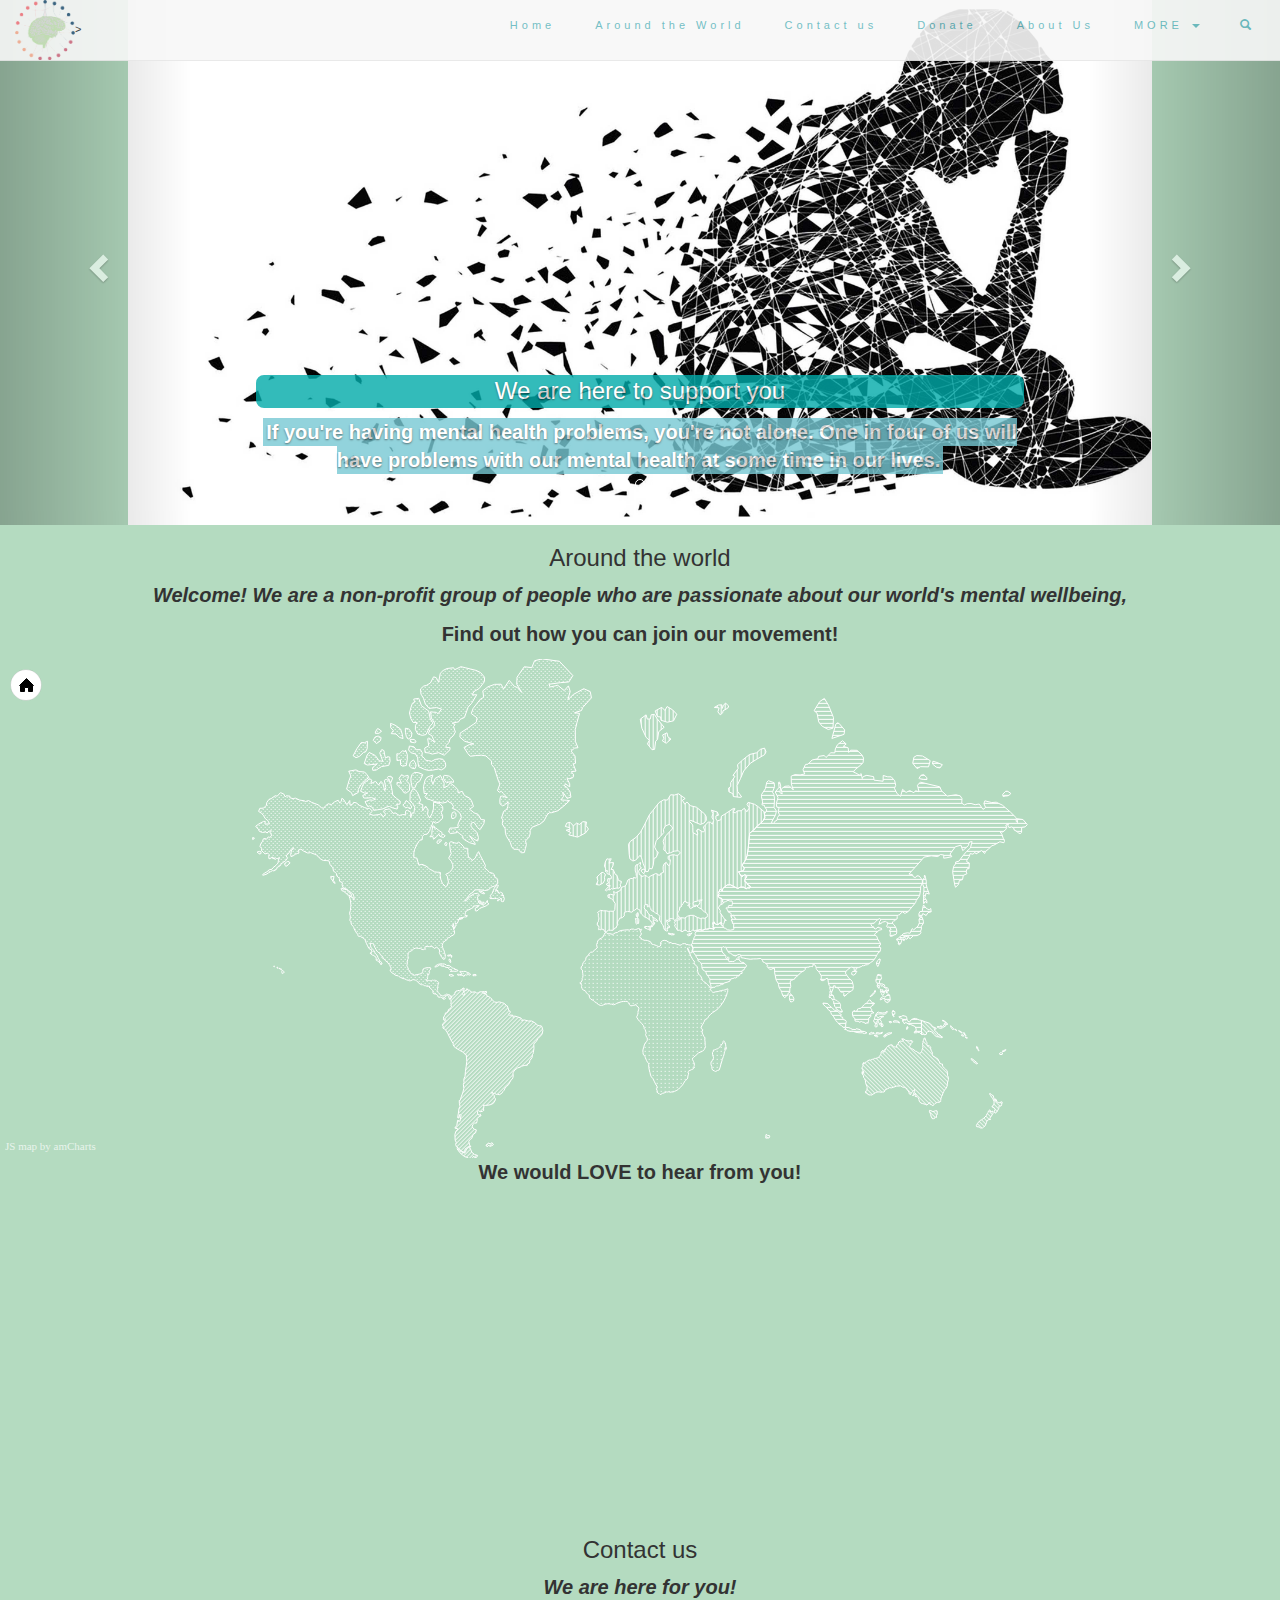
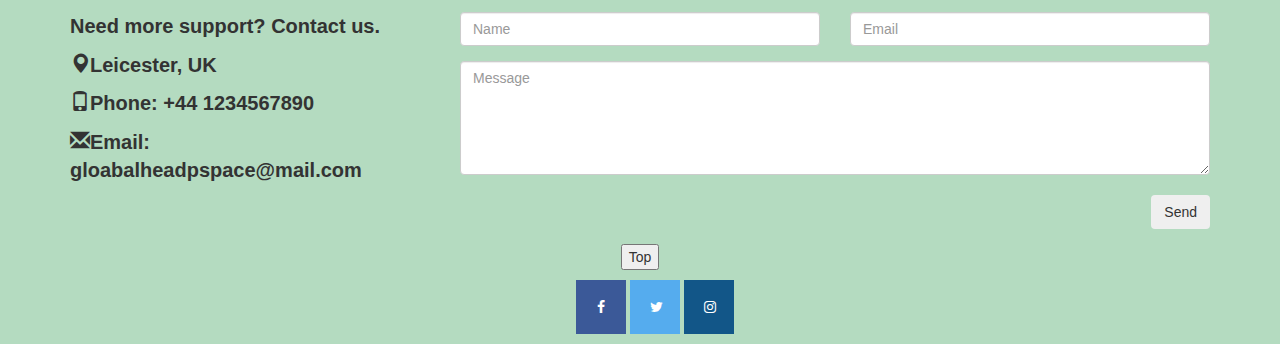
<file: index.html>
<!DOCTYPE html>
<html>
<head>
  <link href='css/bootstrap.min.css' rel='stylesheet'>
  <link href='css/custom.css' rel='stylesheet'>
  <link rel="stylesheet" href="http://maxcdn.bootstrapcdn.com/bootstrap/3.3.2/css/bootstrap.min.css">
  <link rel="stylesheet" href="ammap.css" type="text/css">
  <link rel="stylesheet" href="https://cdnjs.cloudflare.com/ajax/libs/font-awesome/4.7.0/css/font-awesome.min.css">
    <meta charset="utf-8">
      <meta name="viewport" content="width=device-width, initial-scale=1">
  <link rel="stylesheet" href="https://maxcdn.bootstrapcdn.com/bootstrap/3.3.7/css/bootstrap.min.css">
      <script src="//cdnjs.cloudflare.com/ajax/libs/jquery/2.1.3/jquery.min.js"></script>
      <script src="//maxcdn.bootstrapcdn.com/bootstrap/3.3.2/js/bootstrap.min.js"></script>
      <script src="https://ajax.googleapis.com/ajax/libs/jquery/1.12.4/jquery.min.js"></script>
      <script src="https://ajax.googleapis.com/ajax/libs/jquery/3.3.1/jquery.min.js"></script>
      <script src="https://maxcdn.bootstrapcdn.com/bootstrap/3.3.7/js/bootstrap.min.js"></script>
  <!-- make it mobile friendly -->
    <meta name="viewport" content="width=device-width, initial-scale=1">

</head>
<body>
  <div class="header">

  <nav class="navbar navbar-default navbar-fixed-top">
    <div class="container-fluid">
      <div class="navbar-header" id="navbar">
        <button type="button" class="navbar-toggle" data-toggle="collapse" data-target="#myNavbar">
          <span class="icon-bar"></span>
          <span class="icon-bar"></span>
          <span class="icon-bar"></span>
        </button>
<!-- logo  image -->
            <img src=Images/logo.png width="60" height="60">>

      </div>
      <div class="collapse navbar-collapse" id="myNavbar">
        <ul class="nav navbar-nav navbar-right">
          <li><a href="index.html">Home</a></li>
          <li><a href="#world">Around the World</a></li>
          <li><a href="#Contactus">Contact us</a></li>
          <li><a href="pages/donate.html">Donate</a></li>
          <li><a href="pages/about.html">About Us</a></li>
          <li class="dropdown">
        <a class="dropdown-toggle" data-toggle="dropdown" href="#">MORE
              <span class="caret"></span>
            </a>
            <ul class="dropdown-menu">
              <li><a href="#Merchandise">Merchandise</a></li>
              <li><a href="#Extras">Extras</a></li>
              <li><a href="#Media">Media</a></li>
            </ul>
          </li>
          <li><a href="#Search"><span class="glyphicon glyphicon-search"></span></a></li>
        </ul>
      </div>
     </div>
   </nav>

   <div id="myCarousel" class="carousel slide" data-ride="carousel">
          <!-- Indicators -->
          <ol class="carousel-indicators">
            <li data-target="#myCarousel" data-slide-to="0" class="active"></li>
            <li data-target="#myCarousel" data-slide-to="1"></li>
            <li data-target="#myCarousel" data-slide-to="2"></li>
          </ol>

          <!-- Wrapper for slides -->
          <div class="carousel-inner" role="listbox">
            <div class="item active">
              <img src='Images/Mental-health.jpg'>
              <div class="carousel-caption">
                <h3>We are here to support you</h3>

<p1>If you're having mental health problems, you're not alone.
  One in four of us will have problems with our mental health at some time in our lives.</p1>
              </div>
            </div>

            <div class="item">
              <img src='Images/notokay.jpg'>
              <div class="carousel-caption">
                <h3>Remember this.</h3>
                <p1>Believe it.</p1>
              </div>
            </div>

            <div class="item">
              <img src='Images/wellnesswellbeing.jpeg'>
              <div class="carousel-caption">
                <h3>Get Help.</h3>
                <p1>We all need a hand to hold on, a should to lean on sometimes.</p1>
              </div>
            </div>
          </div>
          <!-- Left and right controls -->
          <a class="left carousel-control" href="#myCarousel" role="button" data-slide="prev">
            <span class="glyphicon glyphicon-chevron-left" aria-hidden="true"></span>
            <span class="sr-only">Previous</span>
          </a>
          <a class="right carousel-control" href="#myCarousel" role="button" data-slide="next">
            <span class="glyphicon glyphicon-chevron-right" aria-hidden="true"></span>
            <span class="sr-only">Next</span>
          </a>
        </div>
          <div class="container text-center">
            <h3 id=world>Around the world</h3>
              <p><em>Welcome! We are a non-profit group of people who are passionate about our world's mental wellbeing,</em></p>
              <p>Find out how you can join our movement!</p>
          </div>
          <body>
            <!-- the background color of the main page-->
            <body style="background-color:#b4dbc0">
              <div id="mapdiv" style="width: 100%; height: 500px;"></div>
          </body>

<p align="middle">We would <strong>LOVE</strong> to hear from you!</p>
    <div class="container text-center">
<iframe id="youtubevid" width="560" height="315" src="https://www.youtube.com/embed/_y97VF5UJcc" frameborder="0" allow="autoplay; encrypted-media" allowfullscreen></iframe>
    </div>

    <!-- Container (Contact Section) -->
<div id="Contactus" class="container">
  <h3 class="text-center">Contact us</h3>
  <p class="text-center"><em>We are here for you!</em></p>

  <div class="row">
    <div class="col-md-4">
      <p>Need more support? Contact us.</p>
      <p><span class="glyphicon glyphicon-map-marker"></span>Leicester, UK</p>
      <p><span class="glyphicon glyphicon-phone"></span>Phone: +44 1234567890</p>
      <p><span class="glyphicon glyphicon-envelope"></span>Email: gloabalheadpspace@mail.com</p>
    </div>
    <div class="col-md-8">
      <div class="row">
        <div class="col-sm-6 form-group">
          <input class="form-control" id="name" name="name" placeholder="Name" type="text" required>
        </div>
        <div class="col-sm-6 form-group">
          <input class="form-control" id="email" name="email" placeholder="Email" type="email" required>
        </div>
      </div>
      <textarea class="form-control" id="comments" name="comments" placeholder="Message" rows="5"></textarea>
      <br>
      <div class="row">
        <div class="col-md-12 form-group">
          <button class="btn pull-right" type="submit">Send</button>
        </div>
      </div>
    </div>
  </div>
  <!-- Footer -->
<footer class="text-center">
  <button onclick="topFunction()" id="myBtn" title="Go to top">Top</button>

</footer>
<script>
// When the user scrolls down 20px from the top of the document, show the button
window.onscroll = function() {scrollFunction()};

function scrollFunction() {
    if (document.body.scrollTop > 20 || document.documentElement.scrollTop > 20) {
        document.getElementById("myBtn").style.display = "block";
    } else {
        document.getElementById("myBtn").style.display = "none";
    }
}

// When the user clicks on the button, scroll to the top of the document
function topFunction() {
    document.body.scrollTop = 0;
    document.documentElement.scrollTop = 0;
}
</script>

<script>
$(document).ready(function(){
  // Add smooth scrolling to all links in navbar + footer link
  $(".navbar a, footer a[href='#myPage']").on('click', function(event) {

  // Make sure this.hash has a value before overriding default behavior
  if (this.hash !== "") {

    // Prevent default anchor click behavior
    event.preventDefault();

    // Store hash
    var hash = this.hash;

    // Using jQuery's animate() method to add smooth page scroll
    // The optional number (900) specifies the number of milliseconds it takes to scroll to the specified area
    $('html, body').animate({
      scrollTop: $(hash).offset().top
    }, 900, function(){

      // Add hash (#) to URL when done scrolling (default click behavior)
      window.location.hash = hash;
      });
    } // End if
  });
})
</script>


<!-- Add font awesome icons -->
<p>
  <div class="container text-center">
   <a href="#" class="fa fa-facebook"></a>
   <a href="#" class="fa fa-twitter"></a>
   <a href="#" class="fa fa-instagram"></a>
  </div>
</p>
</div>

<script src="ammap.js" type="text/javascript"></script>
<script src="continentsLow.js" type="text/javascript"></script>
<script src="maps.js" type="text/javascript"></script>
</body>
</html>
</file>
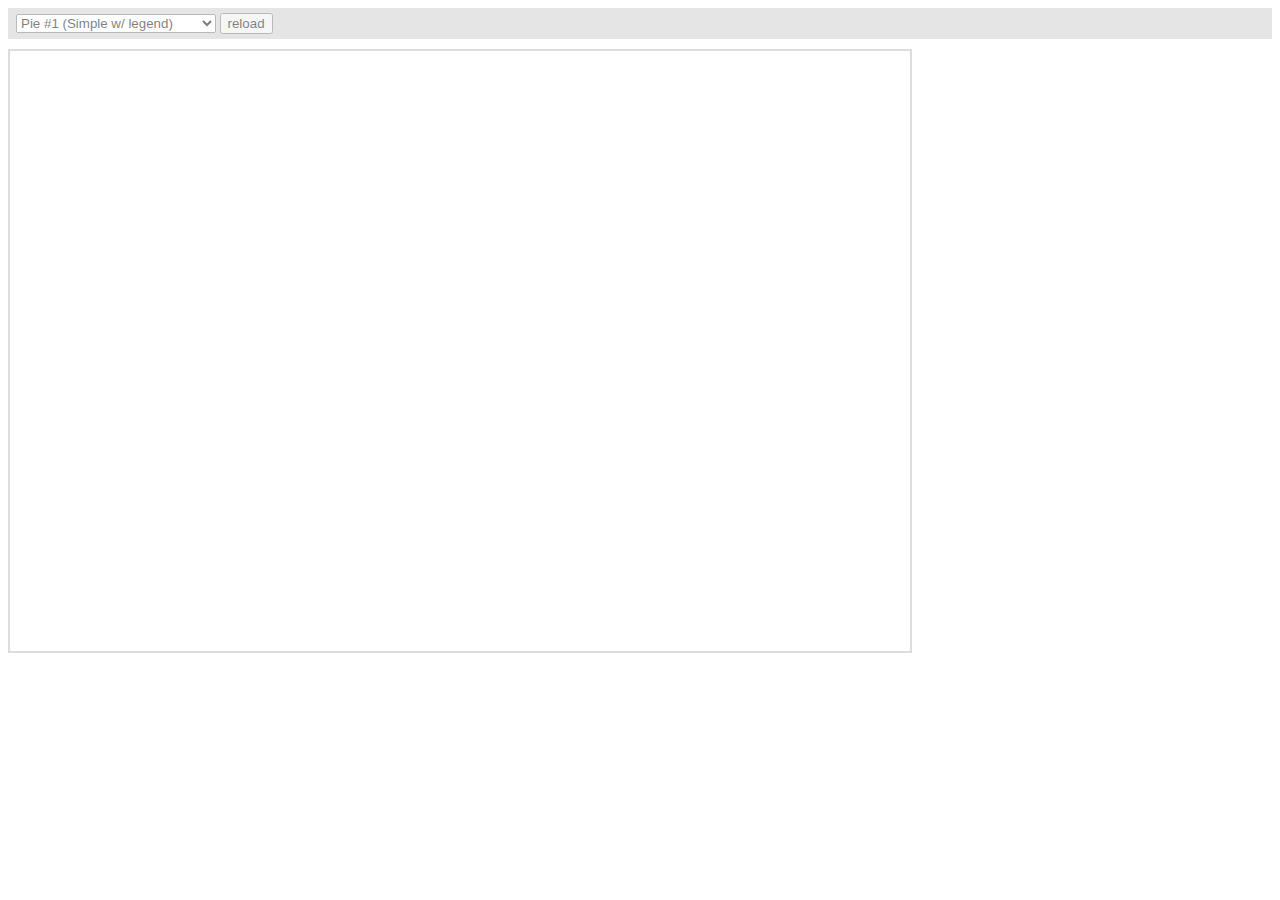
<file: plugins/export/examples/index.html>
<html>
    <head>
		<meta http-equiv="Content-Type" content="text/html; charset=utf-8">
		<meta name="viewport" content="width=device-width, initial-scale=1, maximum-scale=1">
		<meta http-equiv="X-UA-Compatible" content="IE=edge" />

		<script src="http://code.jquery.com/jquery-1.11.1.min.js"></script>

		<style type="text/css">
			iframe {
				width: 900px;
				height: 600px;
				padding: 0;
				border: 2px solid #ddd;
				overflow: hidden;
				position: relative;
			}
			#controls {
				background: #ccc;
				opacity: 0.5;
				padding: 5px 8px;
				font-size: 14px;
				font-weight: bold;
				font-family: Verdana;
				margin-bottom: 10px;
			}
		</style>

		<script type="text/javascript">
			function setType( type ) {
				$( '#iframe' ).attr( 'src', type );
			}

			function reload() {
				setType( $( '#type' ).val() + "?" + Number( new Date() ) );
			}
		</script>
	</head>
	<body>
		<div id="controls">
			<select id="type" onchange="setType(this.options[this.selectedIndex].value);">
				<option value="pie1.html" selected="selected">Pie #1 (Simple w/ legend)</option>
				<option value="pie2.html"/>Pie #2 (3D w/ legend)</option>
				<option value="pie3.html"/>Pie #3 (w/ ext. legend bottom)</option>
				<option value="pie4.html"/>Pie #4 Multiple instances</option>
				<option value="serial1.html">Serial #1 (Area)</option>
				<option value="serial2.html">Serial #2 (Bar &amp; Line)</option>
				<option value="serial3.html">Serial #3 (Line w/ zoom)</option>
				<option value="xy.html">XY</option>
				<option value="radar.html">Radar</option>
				<option value="gauge.html">Gauge</option>
				<option value="funnel.html">Funnel</option>
				<option value="stock.html">Stock</option>
				<option value="map.html">Map</option>
				<option value="gantt.html">Gantt</option>
				<option value="advanced.html">Advanced</option>
			</select>
			<input type="button" value="reload" onclick="reload();" />
		</div>

		<iframe id="iframe" src="pie1.html" frameborder="0"></iframe>
	</body>
</html>
</file>
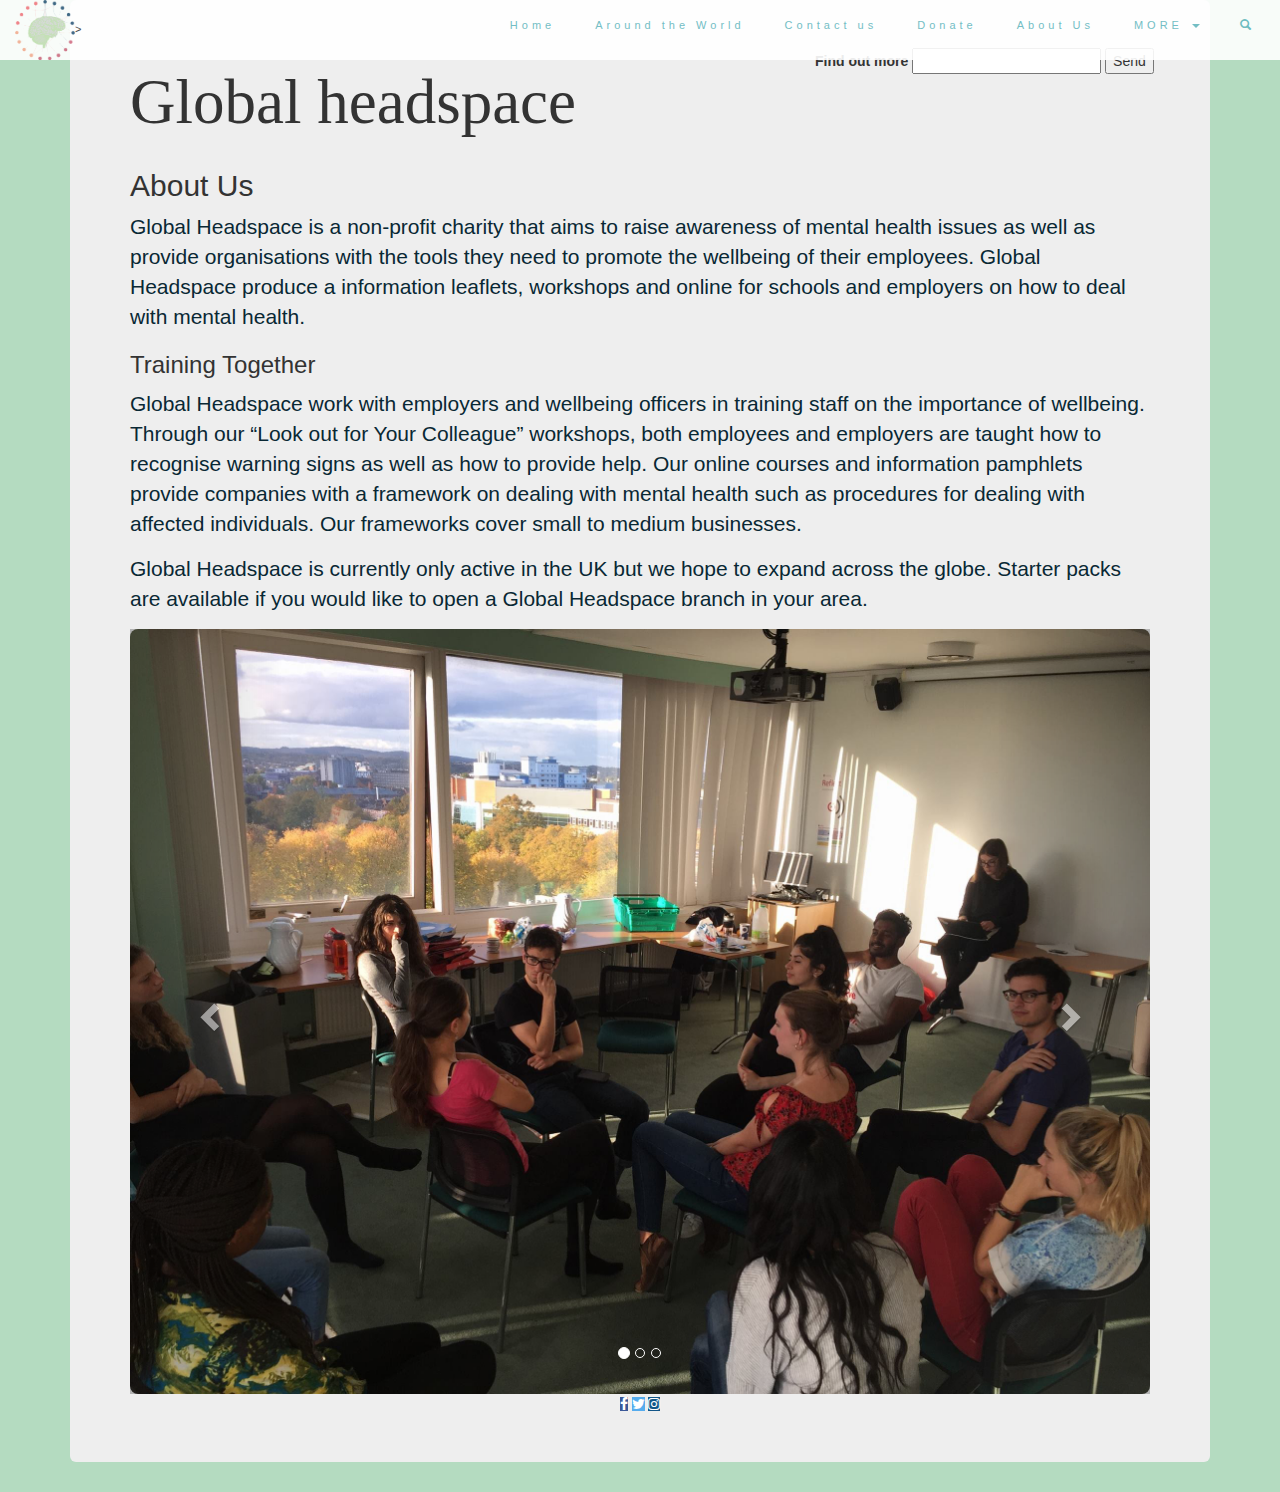
<file: pages/about.html>
<!DOCTYPE html>
<html>
<head>

    <link href='../css/bootstrap.min.css' rel='stylesheet'>
    <link href='../css/aboutpage.css' rel='stylesheet'>
    <link rel="stylesheet" href="https://cdnjs.cloudflare.com/ajax/libs/font-awesome/4.7.0/css/font-awesome.min.css">
    <meta name="viewport" content="width=device-width, initial-scale=1">
    <script src="https://ajax.googleapis.com/ajax/libs/jquery/3.3.1/jquery.min.js"></script>
 <script src="https://maxcdn.bootstrapcdn.com/bootstrap/3.3.7/js/bootstrap.min.js"></script>
    <style>
       ul.nav li{
           display: inline-block;
           padding-right: 10px;
       }
   </style>
  </head>

  <body>
    <div class="header">

    <nav class="navbar navbar-default navbar-fixed-top">
      <div class="container-fluid">
        <div class="navbar-header" id="navbar">
          <button type="button" class="navbar-toggle" data-toggle="collapse" data-target="#myNavbar">
            <span class="icon-bar"></span>
            <span class="icon-bar"></span>
            <span class="icon-bar"></span>
          </button>
  <!-- logo  image -->
              <img src=../Images/logo.png width="60" height="60">>

        </div>
        <div class="collapse navbar-collapse" id="myNavbar">
          <ul class="nav navbar-nav navbar-right">
            <li><a href="../index.html">Home</a></li>
            <li><a href="#Around the world">Around the World</a></li>
            <li><a href="#Contactus">Contact us</a></li>
            <li><a href="../pages/donate.html">Donate</a></li>
            <li><a href="./pages/about.html">About Us</a></li>
            <li class="dropdown">
          <a class="dropdown-toggle" data-toggle="dropdown" href="#">MORE
                <span class="caret"></span>
              </a>
              <ul class="dropdown-menu">
                <li><a href="#Merchandise">Merchandise</a></li>
                <li><a href="#Extras">Extras</a></li>
                <li><a href="#Media">Media</a></li>
              </ul>
            </li>
            <li><a href="#Search"><span class="glyphicon glyphicon-search"></span></a></li>
          </ul>
        </div>
       </div>
     </nav>
            <div class="container">
    <div class='jumbotron'>
        <div class="row">
          <div class="col-lg-8">

            <h1>Global headspace </h1>
          </div>
          <div class="col-lg-8">

          </div>
        <form role='form'>
          <label for="email">Find out more</label>
          <input type="text" name="email" >
          <button type="submit">Send</button>
          <div class="col-lg-8">

          </div>
        </form>
      </div>



  <h2> About Us</h2>
  <p>Global Headspace is a non-profit charity that aims to raise awareness of mental health issues as well as provide organisations with the tools they need to promote the wellbeing of their employees. Global Headspace produce a information leaflets, workshops and online for schools and employers on how to deal with mental health.</p>
  <h3> Training Together</h3>
  <p>Global Headspace work with employers and wellbeing officers in training staff on the importance of wellbeing. Through our “Look out for Your Colleague” workshops, both employees and employers are taught how to recognise warning signs as well as how to provide help. Our online courses and information pamphlets provide companies with a framework on dealing with mental health such as procedures for dealing with affected individuals. Our frameworks cover small to medium businesses. </p>
  <p>Global Headspace is currently only active in the UK but we hope to expand across the globe. Starter packs are available if you would like to open a Global Headspace branch in your area. </p>

  <div id="myCarousel" class="carousel slide" data-ride="carousel">
  <!-- Indicators -->
  <ol class="carousel-indicators">
    <li data-target="#myCarousel" data-slide-to="0" class="active"></li>
    <li data-target="#myCarousel" data-slide-to="1"></li>
    <li data-target="#myCarousel" data-slide-to="2"></li>
  </ol>

  <!-- Wrapper for slides -->
  <div class="carousel-inner">
    <div class="item active">
      <img src="../Images/TNT1.jpg" alt="Group session 1"style="width:100%;">
    </div>

    <div class="item">
      <img src="../Images/TNT2.jpg" alt="Group session 2"  style="width:100%;">
    </div>

    <div class="item">
      <img src="../Images/TNT3.jpg" alt="Group session 3"  style="width:100%;">
    </div>
  </div>

  <!-- Left and right controls -->
  <a class="left carousel-control" href="#myCarousel" data-slide="prev">
    <span class="glyphicon glyphicon-chevron-left"></span>
    <span class="sr-only">Previous</span>
  </a>
  <a class="right carousel-control" href="#myCarousel" data-slide="next">
    <span class="glyphicon glyphicon-chevron-right"></span>
    <span class="sr-only">Next</span>
  </a>
</div>
<div class="container text-center">
 <a href="#" class="fa fa-facebook"></a>
 <a href="#" class="fa fa-twitter"></a>
 <a href="#" class="fa fa-instagram"></a>
</div>
  </body>
  </html>
</file>
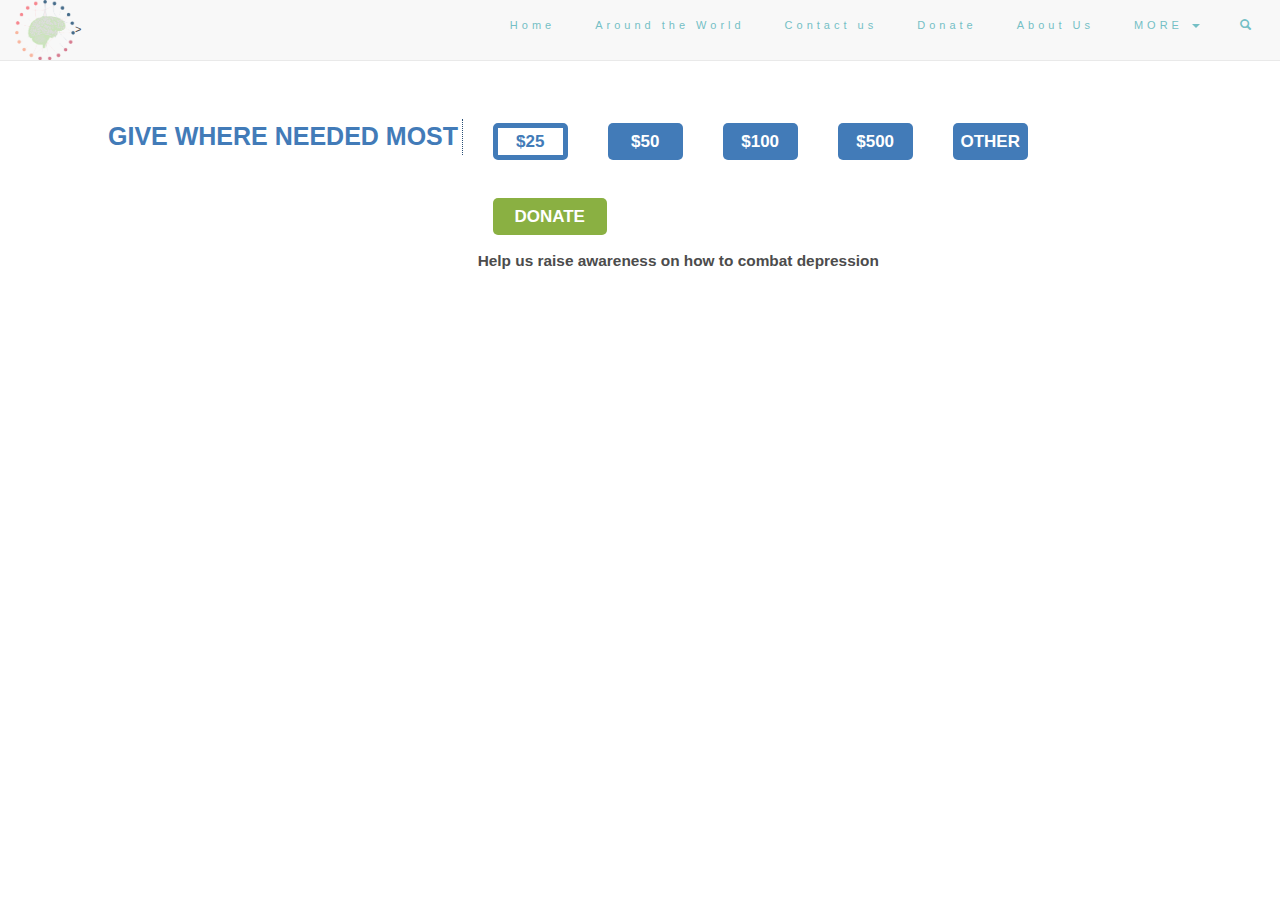
<file: pages/donate.html>
<!DOCTYPE html>
<html>


  <head>
  <link href='../css/bootstrap.min.css' rel='stylesheet'>
<link href='../css/donate.css' rel='stylesheet'>
<link rel="stylesheet" href="https://maxcdn.bootstrapcdn.com/bootstrap/3.3.2/css/bootstrap.min.css">

<link rel="stylesheet" href="https://cdnjs.cloudflare.com/ajax/libs/font-awesome/4.7.0/css/font-awesome.min.css">
<meta name="viewport" content="width=device-width, initial-scale=1">

</head>
    <meta name="viewport" content="width=device-width, initial-scale=1">
<body>
  <div class="header">

  <nav class="navbar navbar-default navbar-fixed-top">
    <div class="container-fluid">
      <div class="navbar-header" id="navbar">
        <button type="button" class="navbar-toggle" data-toggle="collapse" data-target="#myNavbar">
          <span class="icon-bar"></span>
          <span class="icon-bar"></span>
          <span class="icon-bar"></span>
        </button>
<!-- logo  image -->
            <img src=../Images/logo.png width="60" height="60">>

      </div>
      <div class="collapse navbar-collapse" id="myNavbar">
        <ul class="nav navbar-nav navbar-right">
          <li><a href="../index.html">Home</a></li>
          <li><a href="#world">Around the World</a></li>
          <li><a href="#Contactus">Contact us</a></li>
          <li><a href="../pages/donate.html">Donate</a></li>
          <li><a href="../pages/about.html">About Us</a></li>
          <li class="dropdown">
        <a class="dropdown-toggle" data-toggle="dropdown" href="#">MORE
              <span class="caret"></span>
            </a>
            <ul class="dropdown-menu">
              <li><a href="#Merchandise">Merchandise</a></li>
              <li><a href="#Extras">Extras</a></li>
              <li><a href="#Media">Media</a></li>
            </ul>
          </li>
          <li><a href="#Search"><span class="glyphicon glyphicon-search"></span></a></li>
        </ul>
      </div>
     </div>
   </nav>

<div class="container theme-background-white main-body">
  <div class="col-md-12">
    <div class="donate-bar">
      <div class="col-md-4 theme-blue">
        GIVE WHERE NEEDED MOST
      </div>
      <div class="col-md-8">
        <ul class="nav navbar-nav navbar-left donate-buttons" id="donate-buttons">
          <li><a href="#">
            <button class="btn-blue active" data-dollars='25' data-impact="Covers counseling services for one person">
              $25
            </button>
          </a></li>
          <li><a href="#">
            <button class="btn-blue" data-dollars='50' data-impact="Covers counseling services for two people">
              $50
            </button>
          </a></li>
          <li><a href="#">
            <button class="btn-blue" data-dollars='100' data-impact="Covers counseling services for four people">
              $100
            </button>
          </a></li>
          <li><a href="#">
            <button class="btn-blue" data-dollars='500' data-impact="Covers counseling services for twenty people">
              $500
            </button>
          </a></li>
          <li id="other"><a href="#">
            <button class="btn-blue-other" data-dollars='other' data-impact="Thank you!">
              OTHER
            </button>
          </a></li>
          <li id="other-input">
            <span>$</span>
           <input data-impact="That’s great. Thank you!">
          </li>
          <li><a href="#">
            <button class="btn-green" data-toggle="modal" data-target="#myModal">
              DONATE
            </button>
          </a></li>
          <li style="display: none;"><a href="#">
            LEARN MORE<i class="fa fa-chevron-right margin-left"></i>
          </a></li>
        </ul>
        <p class="impact">
          Help us raise awareness on how to combat depression
        </p>
        <!-- Modal -->
        <div class="modal fade" id="myModal" tabindex="-1" role="dialog" aria-labelledby="myModalLabel" aria-hidden="true">
          <div class="modal-dialog">
            <div class="modal-content">
              <div class="modal-header well text-center theme-background-blue">
                <button type="button" class="close" data-dismiss="modal"><span aria-hidden="true">&times;</span><span class="sr-only">Close</span></button>
                <h2>You are Donating:</h2>
                <h1 style="font-size: 5.5em; margin-top: 0;">$<span id="price"></span></h1>
                <em>Thank you!</em>
              </div>
              <div class="modal-body">
                <div class="row">
                  <section class="col-md-12">
                    <form>
                      <fieldset class="col-md-6">
                        <legend>
                          Your personal info
                        </legend>
                        <label>Your Name</label>
                        <input type="string" class="form-control">
                        <label>Your email</label>
                        <input type="email" class="form-control">
                        <label>Address</label>
                        <input type="email" class="form-control">
                        <label>City, State, Zip Code</label>
                        <input type="email" class="form-control">
                      </fieldset>
                      <fieldset class="col-md-6">
                        <legend>
                          Credit Card Information
                        </legend>
                        <label for="card-number">Credit Card Number</label>
                        <input placeholder="1234 5678 9012 3456" pattern="[0-9]*" type="text" class="form-control card-number" id="card-number">
                        <label for="card-number">Expiration Date</label>
                        <input placeholder="MM/YY" pattern="[0-9]*" type="text" class="form-control card-expiration" id="card-expiration">
                        <label for="card-number">CVV Number</label>
                        <input placeholder="CVV" pattern="[0-9]*" type="text" class="form-control card-cvv" id="card-cvv">
                        <label for="card-number">Billing Zip Code</label>
                        <input placeholder="ZIP" pattern="[0-9]*" type="text" class="form-control card-zip" id="card-zip">
                      </fieldset>
                    </form>
                  </section>
                </div>
              </div>
              <div class="modal-footer">
                <button type="button" class="btn btn-default" data-dismiss="modal">BACK</button>
                <button type="button" class="btn-green">CONTINUE</button>
              </div>
            </div><!-- /.modal-content -->
          </div><!-- /.modal-dialog -->
        </div><!-- /.modal -->
      </div>
    </div><!--/.donate-bar-->
  </div><!-- /.col-md-12 -->

  <script src="https://cdnjs.cloudflare.com/ajax/libs/jquery/2.1.3/jquery.min.js"></script>
  <script src="https://maxcdn.bootstrapcdn.com/bootstrap/3.3.2/js/bootstrap.min.js"></script>
  <script src="https://ajax.googleapis.com/ajax/libs/jquery/3.3.1/jquery.min.js"></script>
  <script src="https://maxcdn.bootstrapcdn.com/bootstrap/3.3.7/js/bootstrap.min.js"></script>
  <script src="../js/donate.js"></script>

</body>
</html>
</file>
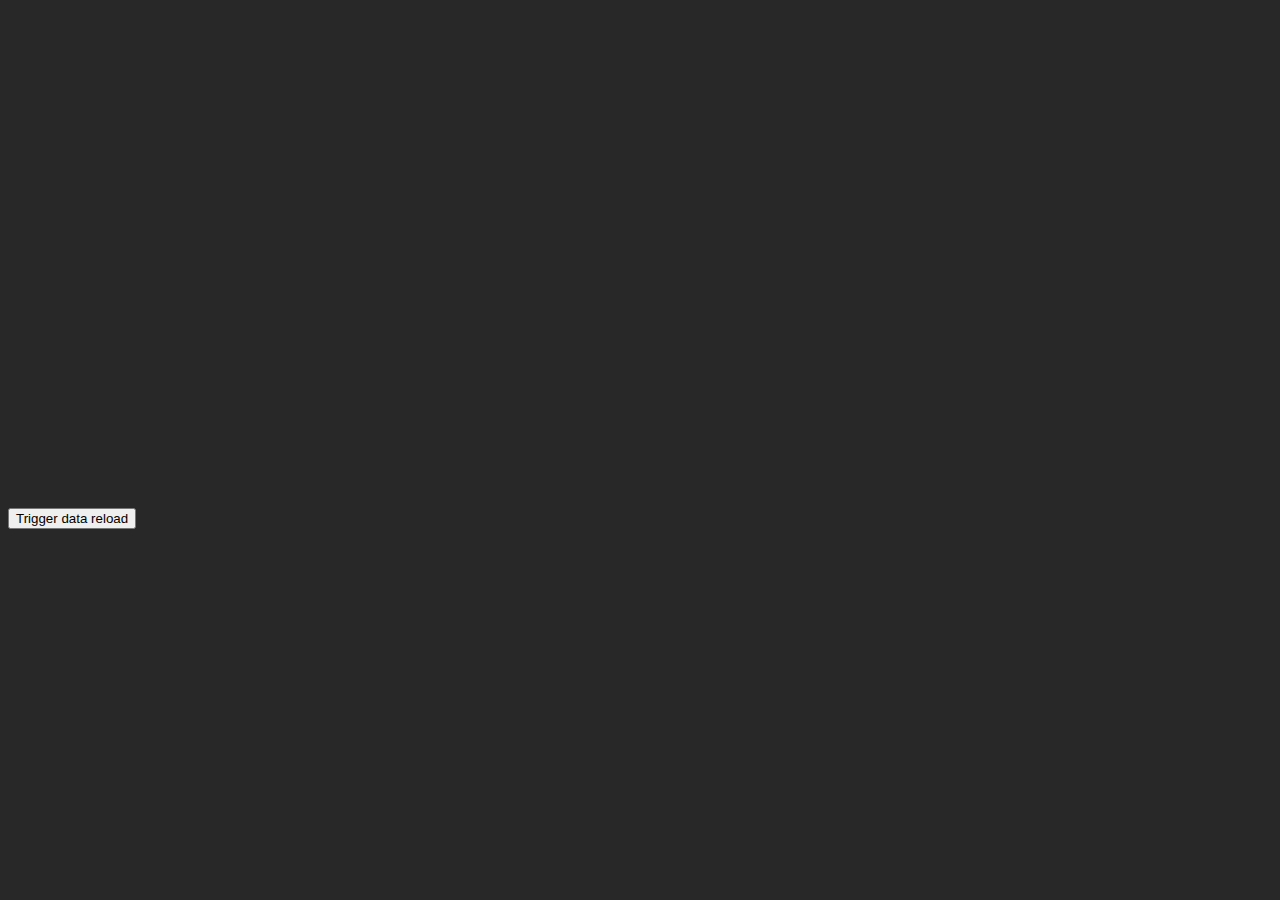
<file: plugins/dataloader/examples/serial2_json.html>
<!DOCTYPE HTML PUBLIC "-//W3C//DTD HTML 4.01//EN" "http://www.w3.org/TR/html4/strict.dtd">
<html>

  <head>
    <meta http-equiv="Content-Type" content="text/html; charset=utf-8">
    <meta name="viewport" content="width=device-width, initial-scale=1, maximum-scale=1">
    <title>amCharts Data Loader Example</title>
    <script src="http://www.amcharts.com/lib/3/amcharts.js"></script>
    <script src="http://www.amcharts.com/lib/3/serial.js"></script>
    <script src="http://www.amcharts.com/lib/3/themes/dark.js"></script>
    <script src="../dataloader.min.js"></script>
    <style>
    body, html {
      font-family: Verdana;
      font-size: 12px;
      background-color:#282828;
    }
    #chartdiv {
      width: 100%;
      height: 500px;
    }
    </style>
    <script>
      var chart = AmCharts.makeChart("chartdiv", {
        "type": "serial",
        "theme": "dark",
        "dataLoader": {
          "url": "data/serial2.json",
          "showErrors": true,
          "complete": function ( chart ) {
            console.log( "Loading complete" );
          },
          "load": function ( options, chart ) {
            console.log( "File loaded: ", options.url );
          },
          "error": function ( options, chart ) {
            console.log( "Error occured loading file: ", options.url );
          }
        },
        "categoryField": "year",
        "startDuration": 1,
        "rotate": true,
        "categoryAxis": {
          "gridPosition": "start"
        },
        "valueAxes": [{
          "position": "top",
          "title": "Million USD",
          "minorGridEnabled": true
        }],
        "graphs": [{
          "type": "column",
          "title": "Income",
          "valueField": "income",
          "fillAlphas":1,
          "balloonText": "<span style='font-size:13px;'>[[title]] in [[category]]:<b>[[value]]</b></span>"
        }, {
          "type": "line",
          "title": "Expenses",
          "valueField": "expenses",
          "lineThickness": 2,
          "bullet": "round",
          "balloonText": "<span style='font-size:13px;'>[[title]] in [[category]]:<b>[[value]]</b></span>"
        }],
        "legend": {
          "useGraphSettings": true
        },
        "creditsPosition": "top-right",
        "responsive": {
          "enabled": true
        }
      });

      function reloadData() {
        chart.dataLoader.loadData();
      }
    </script>
  </head>

  <body>
    <div id="chartdiv"></div>
    <input type="button" value="Trigger data reload" onclick="reloadData();" />
  </body>

</html>
</file>
<file: css/custom.css>
body {
    background-color: #b4dbc0;

}

/* EDIT NAV BAR */
.navbar {
    margin-bottom: 0;
    background-color: white;
    border: 0;
    font-size: 11px !important;
    letter-spacing: 4px;
    opacity:0.9;
}

ul.nav li{
    display: inline-block;
    padding-right: 10px;
}
/* Add a powder blue to all navbar links */
.navbar li a, .navbar .navbar-brand {
    color: #66B9BF !important; /*make the words powder blue*/
}

/* On hover, the links will turn tan */
.navbar-nav li a:hover {
    color: #EEAA7B !important;
}

/* The active link */
.navbar-nav li.active a {
    color: #fff !important;
    background-color:#29292c !important;
}

/* Remove border color from the collapsible button */
.navbar-default .navbar-toggle {
    border-color: transparent;
}

/* Dropdown */
.open .dropdown-toggle {
    color: #fff ;
    background-color: #555 !important;
}

/* Dropdown links */
.dropdown-menu li a {
    color: #000 !important;
}

/* On hover, the dropdown links will turn red */
.dropdown-menu li a:hover {
    background-color: #66B9BF !important;
}


.logo img{width:10%}

.carousel-inner img {

    width: 80%; /* Set width to 100% */
    margin: auto;
}


.carousel-caption h3 {
    color: white !important; background-color: #01ABAA; border: solid #01ABAA ; opacity: 0.8; 
    border-radius: 8px;
}

@media (max-width: 300px) {
    .carousel-caption {
        display: none; /* Hide the carousel text when the screen is less than 600 pixels wide */
    }
}
p1 {
    color: white !important; background-color: #77C9D4; border: solid #77C9D4; opacity: 0.8;
    font-size: 20px;font-weight: bold;
}
p {
    color: #092834,font-family: verdana;
    font-size: 20px;font-weight: bold;}
.fa {
    padding: 20px;
    font-size: 30px;
    width: 50px;
    text-align: center;
    text-decoration: none;
}

/* Add a hover effect if you want */
.fa:hover {
    opacity: 0.7;
}

/* Set a specific color for each brand */
Youtubevid {align-items: center;
  }


/* Facebook */
.fa-facebook {
    background: #3B5998;
    color: white;
}

/* Twitter */
.fa-twitter {
    background: #55ACEE;
    color: white;
}
.fa-instagram {
  background: #125688;
  color: white;
}
</file>
<file: ammap.css>
.ammapAlert
{
    display:table-cell;
    vertical-align:middle;
    text-align:center;
    font-family:verdana,helvetica,arial,sans-serif;
    font-size:12px;
    color:#CC0000;
}

.ammapDescriptionWindow
{
   font-size:11px;
   font-family:verdana,helvetica,arial,sans-serif;
   background-color:#FFFFFF;
   border-style:solid;
   border-color:#DADADA;
   border-width:1px;
   color:#000000;
   padding:8px;
   -webkit-box-sizing: border-box;
   -moz-box-sizing: border-box;
   box-sizing: border-box;
}

.ammapDescriptionTitle
{
   font-size:12px;
   font-weight:bold;
   font-family:verdana,helvetica,arial,sans-serif;
   padding-bottom:5px;
}

.ammapDescriptionWindowCloseButton
{

}

.ammapObjectList ul
{
    padding-left:20px;
    list-style:square outside;
    color:#999999;
    font-family:verdana,helvetica,arial,sans-serif;
    font-size: 12px;
}

.ammapObjectList ul ul
{
    padding-left:14px;
}

.ammapObjectList a
{
    color:#000000;
}

.ammapObjectList a
{
    color:#000000;
    text-decoration:none;
    display:block;
    padding:2px;
}

.ammapObjectList a:hover
{
    color:#CC0000;
    text-decoration:none;
    background:#FFFFFF;
    cursor:pointer;
    display:block;
}

.ammapDescriptionText
{
	overflow: auto;
}


.amChartsPlotArea
{

}
</file>
<file: css/aboutpage.css>
body {
    background-color: #b4dbc0;

}
/* EDIT NAV BAR */
.navbar {
    margin-bottom: 0;
    background-color: white;
    border: 0;
    font-size: 11px !important;
    letter-spacing: 4px;
    opacity:0.9;
}

/* Add a gray color to all navbar links */
.navbar li a, .navbar .navbar-brand {
    color: #66B9BF !important; /*make the words powder blue*/
}

/* On hover, the links will turn tan */
.navbar-nav li a:hover {
    color: #EEAA7B !important;
}

/* The active link */
.navbar-nav li.active a {
    color: #fff !important;
    background-color:#29292c !important;
}

/* Remove border color from the collapsible button */
.navbar-default .navbar-toggle {
    border-color: transparent;
}

/* Dropdown */
.open .dropdown-toggle {
    color: #fff ;
    background-color: #555 !important;
}

/* Dropdown links */
.dropdown-menu li a {
    color: #000 !important;
}

/* On hover, the dropdown links will turn red */
.dropdown-menu li a:hover {
    background-color: #66B9BF !important;
}

.logo img{width:10%}

h1 {
    color: #347B98; font-family: Georgia, serif
}
p {
    color: #092834
}
img {
    border-radius: 8px;
}
.slide {

}

/* Facebook */
.fa-facebook {
    background: #3B5998;
    color: white;
}

/* Twitter */
.fa-twitter {
    background: #55ACEE;
    color: white;
}
.fa-instagram {
  background: #125688;
  color: white;
}
</file>
<file: css/donate.css>
body {
    background-color: #b4dbc0;

}

/* EDIT NAV BAR */
.navbar {
    margin-bottom: 0;
    background-color: white;
    border: 0;
    font-size: 11px !important;
    letter-spacing: 4px;
    opacity:0.9;
}

ul.nav li{
    display: inline-block;
    padding-right: 10px;
}
/* Add a powder blue to all navbar links */
.navbar li a, .navbar .navbar-brand {
    color: #66B9BF !important; /*make the words powder blue*/
}

/* On hover, the links will turn tan */
.navbar-nav li a:hover {
    color: #EEAA7B !important;
}

/* The active link */
.navbar-nav li.active a {
    color: #fff !important;
    background-color:#29292c !important;
}

/* Remove border color from the collapsible button */
.navbar-default .navbar-toggle {
    border-color: transparent;
}

/* Dropdown */
.open .dropdown-toggle {
    color: #fff ;
    background-color: #555 !important;
}

/* Dropdown links */
.dropdown-menu li a {
    color: #000 !important;
}

/* On hover, the dropdown links will turn red */
.dropdown-menu li a:hover {
    background-color: #66B9BF !important;
}


.logo img{width:10%}

.carousel-inner img {

    width: 80%; /* Set width to 100% */
    margin: auto;
}
.theme-blue {
    color: #427bb8;
  }
  .theme-orange {
    color: #cc851c;
  }
  .theme-green {
   color: #8ab042;
  }
  .theme-grey {
    color: #666666;
  }
  .theme-white {
    color: #fff;
  }
  .theme-background-blue {
    background-color: #427bb8;
    color: #fff;
  }
  .theme-background-orange {
    background-color: #cc851c;
    color: #fff;
  }
  .theme-background-green {
    background-color: #8ab042;
    color: #fff;
  }
  .theme-background-grey {
    background-color: #666666;
    color: #fff;
  }
  .theme-background-white {
    background-color: #fff;
    color: #4c4c4c;
  }
  .donate-bar {
    padding: 100px 23px 28px;
  }
  .donate-bar > div:first-child {
    font-family: 'Roboto Condensed', sans-serif;
    font-weight: bold;
    border-right: 1px dotted #2a4f76;
    margin-top: 19px;
    font-size: 25px;
    padding: 0;
  }
  .donate-buttons>li>a {
    font-size: 17px;
    font-family: 'Roboto Condensed', sans-serif;
    font-weight: bold;
    position: relative;
    display: block;
    padding: 10px 3px;
    border-radius: 5px;
  }
  .btn-blue-other,
  .btn-blue {
    font-family: 'Roboto Condensed', sans-serif;
    font-weight: bold;
    background-color: #427bb8;
    color: #fff;
    border-radius: 5px;
    border: 0;
    padding: 0;
    width: 75px;
    height: 37px;
    margin-top: 8px;
  }
  .btn-green {
    font-family: 'Roboto Condensed', sans-serif;
    font-weight: bold;
    background-color: #8ab042;
    color: #fff;
    border-radius: 5px;
    border: 0;
    padding: 0;
    width: 114px;
    height: 37px;
    margin-top: 8px;
  }
  #other-input {
    display: none;
  }
  #other-input input {
    position: relative;
    font-weight: bold;
    background-color: #fff;
    color: #427bb8;
    border-radius: 5px;
    border: 0;
    border: 5px solid #427bb8;
    padding: 0 0 3px 15px;
    width: 75px;
    height: 37px;
    margin: 18px 3px 0;
  }
  input[type=number]::-webkit-inner-spin-button,
  input[type=number]::-webkit-outer-spin-button {
  -webkit-appearance: none;
   margin: 0;
  }
  #other-input span {
    font-family: inherit;
    font-weight:bold;
    color: #427bb8;
    position: absolute;
    padding: 23px 12px;
    z-index: 10;
    pointer-events: none;
  }
  .impact {
    font-size: 1.1em;
    font-weight: bold;
    clear: both;
  }
  .nav>li>a:hover, .nav>li>a:focus {
    text-decoration: none;
    background-color: transparent;
  }
  .donate-buttons .active {
    background-color: #fff;
    border: 5px solid #427bb8;
    color: #427bb8;
  }
  .donate-buttons:focus {
  outline: -webkit-focus-ring-color auto 0px;
  }
  .donate-buttons li:last-child {
    font-size: 17px;
    line-height: 37px;
    padding-left: 20px;
    padding-top: 15px;
  }
</file>
